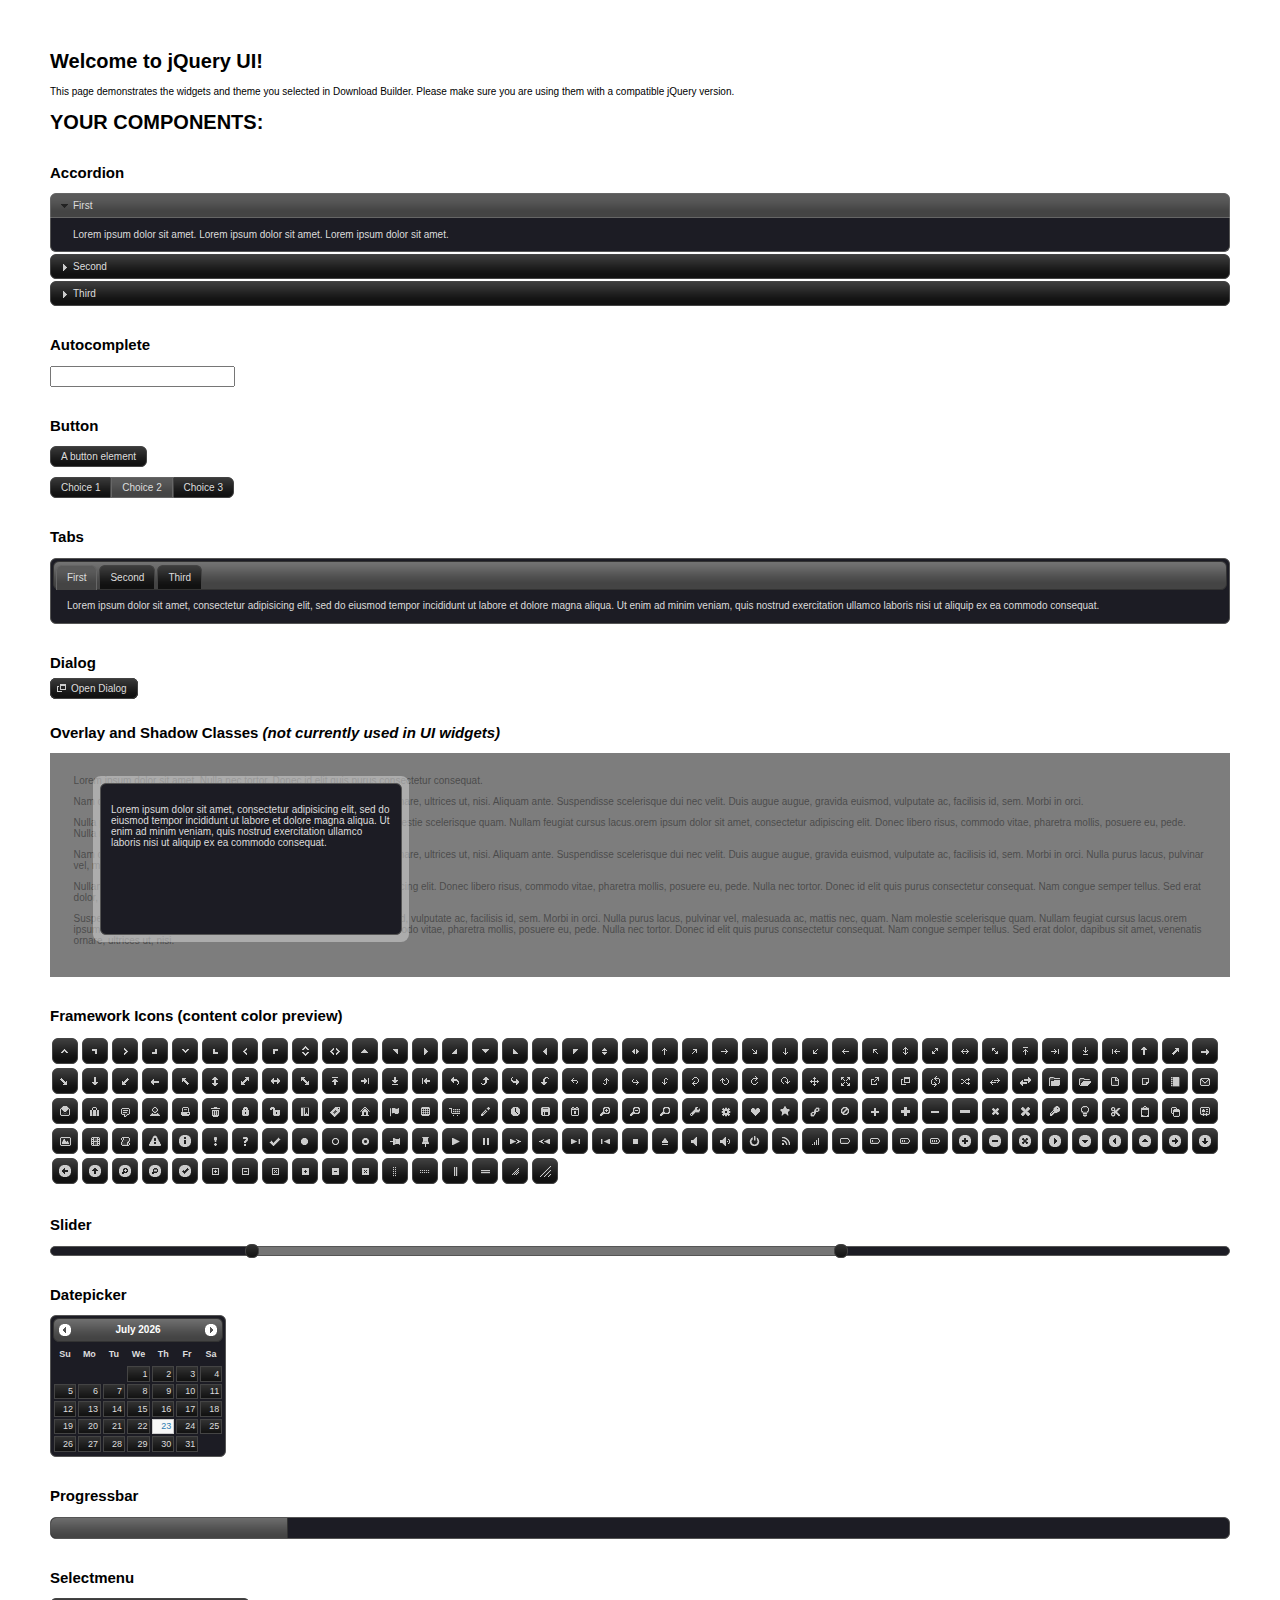
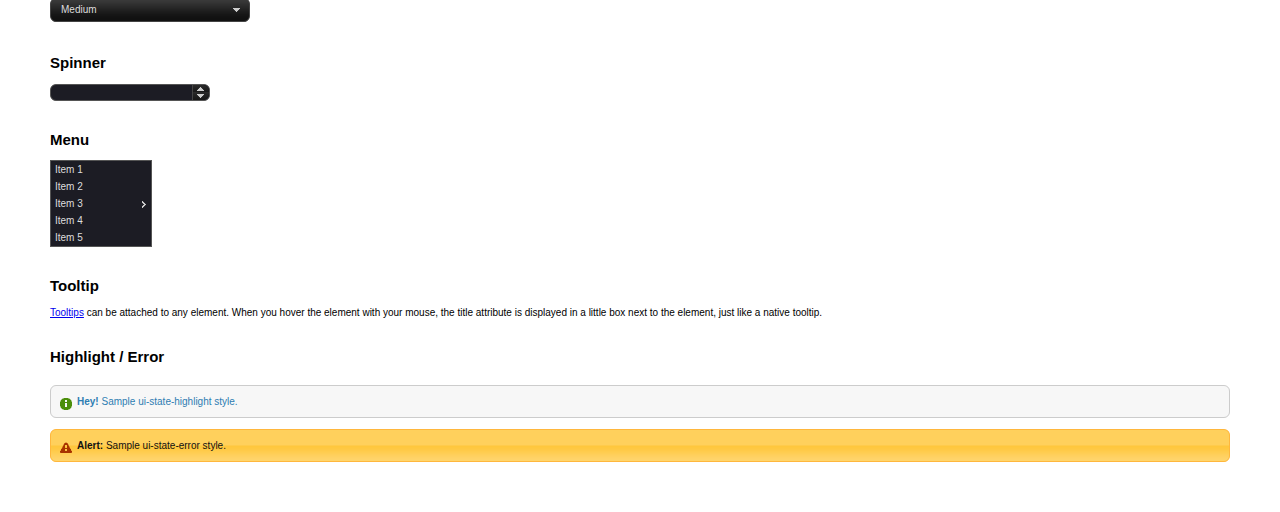
<file: common/js/jquery-ui/index.html>
<!doctype html>
<html lang="us">
<head>
	<meta charset="utf-8">
	<title>jQuery UI Example Page</title>
	<link href="jquery-ui.css" rel="stylesheet">
	<style>
	body{
		font: 62.5% "Trebuchet MS", sans-serif;
		margin: 50px;
	}
	.demoHeaders {
		margin-top: 2em;
	}
	#dialog-link {
		padding: .4em 1em .4em 20px;
		text-decoration: none;
		position: relative;
	}
	#dialog-link span.ui-icon {
		margin: 0 5px 0 0;
		position: absolute;
		left: .2em;
		top: 50%;
		margin-top: -8px;
	}
	#icons {
		margin: 0;
		padding: 0;
	}
	#icons li {
		margin: 2px;
		position: relative;
		padding: 4px 0;
		cursor: pointer;
		float: left;
		list-style: none;
	}
	#icons span.ui-icon {
		float: left;
		margin: 0 4px;
	}
	.fakewindowcontain .ui-widget-overlay {
		position: absolute;
	}
	select {
		width: 200px;
	}
	</style>
</head>
<body>

<h1>Welcome to jQuery UI!</h1>

<div class="ui-widget">
	<p>This page demonstrates the widgets and theme you selected in Download Builder. Please make sure you are using them with a compatible jQuery version.</p>
</div>

<h1>YOUR COMPONENTS:</h1>


<!-- Accordion -->
<h2 class="demoHeaders">Accordion</h2>
<div id="accordion">
	<h3>First</h3>
	<div>Lorem ipsum dolor sit amet. Lorem ipsum dolor sit amet. Lorem ipsum dolor sit amet.</div>
	<h3>Second</h3>
	<div>Phasellus mattis tincidunt nibh.</div>
	<h3>Third</h3>
	<div>Nam dui erat, auctor a, dignissim quis.</div>
</div>



<!-- Autocomplete -->
<h2 class="demoHeaders">Autocomplete</h2>
<div>
	<input id="autocomplete" title="type &quot;a&quot;">
</div>



<!-- Button -->
<h2 class="demoHeaders">Button</h2>
<button id="button">A button element</button>
<form style="margin-top: 1em;">
	<div id="radioset">
		<input type="radio" id="radio1" name="radio"><label for="radio1">Choice 1</label>
		<input type="radio" id="radio2" name="radio" checked="checked"><label for="radio2">Choice 2</label>
		<input type="radio" id="radio3" name="radio"><label for="radio3">Choice 3</label>
	</div>
</form>



<!-- Tabs -->
<h2 class="demoHeaders">Tabs</h2>
<div id="tabs">
	<ul>
		<li><a href="#tabs-1">First</a></li>
		<li><a href="#tabs-2">Second</a></li>
		<li><a href="#tabs-3">Third</a></li>
	</ul>
	<div id="tabs-1">Lorem ipsum dolor sit amet, consectetur adipisicing elit, sed do eiusmod tempor incididunt ut labore et dolore magna aliqua. Ut enim ad minim veniam, quis nostrud exercitation ullamco laboris nisi ut aliquip ex ea commodo consequat.</div>
	<div id="tabs-2">Phasellus mattis tincidunt nibh. Cras orci urna, blandit id, pretium vel, aliquet ornare, felis. Maecenas scelerisque sem non nisl. Fusce sed lorem in enim dictum bibendum.</div>
	<div id="tabs-3">Nam dui erat, auctor a, dignissim quis, sollicitudin eu, felis. Pellentesque nisi urna, interdum eget, sagittis et, consequat vestibulum, lacus. Mauris porttitor ullamcorper augue.</div>
</div>



<!-- Dialog NOTE: Dialog is not generated by UI in this demo so it can be visually styled in themeroller-->
<h2 class="demoHeaders">Dialog</h2>
<p><a href="#" id="dialog-link" class="ui-state-default ui-corner-all"><span class="ui-icon ui-icon-newwin"></span>Open Dialog</a></p>

<h2 class="demoHeaders">Overlay and Shadow Classes <em>(not currently used in UI widgets)</em></h2>
<div style="position: relative; width: 96%; height: 200px; padding:1% 2%; overflow:hidden;" class="fakewindowcontain">
	<p>Lorem ipsum dolor sit amet,  Nulla nec tortor. Donec id elit quis purus consectetur consequat. </p><p>Nam congue semper tellus. Sed erat dolor, dapibus sit amet, venenatis ornare, ultrices ut, nisi. Aliquam ante. Suspendisse scelerisque dui nec velit. Duis augue augue, gravida euismod, vulputate ac, facilisis id, sem. Morbi in orci. </p><p>Nulla purus lacus, pulvinar vel, malesuada ac, mattis nec, quam. Nam molestie scelerisque quam. Nullam feugiat cursus lacus.orem ipsum dolor sit amet, consectetur adipiscing elit. Donec libero risus, commodo vitae, pharetra mollis, posuere eu, pede. Nulla nec tortor. Donec id elit quis purus consectetur consequat. </p><p>Nam congue semper tellus. Sed erat dolor, dapibus sit amet, venenatis ornare, ultrices ut, nisi. Aliquam ante. Suspendisse scelerisque dui nec velit. Duis augue augue, gravida euismod, vulputate ac, facilisis id, sem. Morbi in orci. Nulla purus lacus, pulvinar vel, malesuada ac, mattis nec, quam. Nam molestie scelerisque quam. </p><p>Nullam feugiat cursus lacus.orem ipsum dolor sit amet, consectetur adipiscing elit. Donec libero risus, commodo vitae, pharetra mollis, posuere eu, pede. Nulla nec tortor. Donec id elit quis purus consectetur consequat. Nam congue semper tellus. Sed erat dolor, dapibus sit amet, venenatis ornare, ultrices ut, nisi. Aliquam ante. </p><p>Suspendisse scelerisque dui nec velit. Duis augue augue, gravida euismod, vulputate ac, facilisis id, sem. Morbi in orci. Nulla purus lacus, pulvinar vel, malesuada ac, mattis nec, quam. Nam molestie scelerisque quam. Nullam feugiat cursus lacus.orem ipsum dolor sit amet, consectetur adipiscing elit. Donec libero risus, commodo vitae, pharetra mollis, posuere eu, pede. Nulla nec tortor. Donec id elit quis purus consectetur consequat. Nam congue semper tellus. Sed erat dolor, dapibus sit amet, venenatis ornare, ultrices ut, nisi. </p>

	<!-- ui-dialog -->
	<div class="ui-overlay"><div class="ui-widget-overlay"></div><div class="ui-widget-shadow ui-corner-all" style="width: 302px; height: 152px; position: absolute; left: 50px; top: 30px;"></div></div>
	<div style="position: absolute; width: 280px; height: 130px;left: 50px; top: 30px; padding: 10px;" class="ui-widget ui-widget-content ui-corner-all">
		<div class="ui-dialog-content ui-widget-content" style="background: none; border: 0;">
			<p>Lorem ipsum dolor sit amet, consectetur adipisicing elit, sed do eiusmod tempor incididunt ut labore et dolore magna aliqua. Ut enim ad minim veniam, quis nostrud exercitation ullamco laboris nisi ut aliquip ex ea commodo consequat.</p>
		</div>
	</div>

</div>

<!-- ui-dialog -->
<div id="dialog" title="Dialog Title">
	<p>Lorem ipsum dolor sit amet, consectetur adipisicing elit, sed do eiusmod tempor incididunt ut labore et dolore magna aliqua. Ut enim ad minim veniam, quis nostrud exercitation ullamco laboris nisi ut aliquip ex ea commodo consequat.</p>
</div>



<h2 class="demoHeaders">Framework Icons (content color preview)</h2>
<ul id="icons" class="ui-widget ui-helper-clearfix">
	<li class="ui-state-default ui-corner-all" title=".ui-icon-carat-1-n"><span class="ui-icon ui-icon-carat-1-n"></span></li>
	<li class="ui-state-default ui-corner-all" title=".ui-icon-carat-1-ne"><span class="ui-icon ui-icon-carat-1-ne"></span></li>
	<li class="ui-state-default ui-corner-all" title=".ui-icon-carat-1-e"><span class="ui-icon ui-icon-carat-1-e"></span></li>
	<li class="ui-state-default ui-corner-all" title=".ui-icon-carat-1-se"><span class="ui-icon ui-icon-carat-1-se"></span></li>
	<li class="ui-state-default ui-corner-all" title=".ui-icon-carat-1-s"><span class="ui-icon ui-icon-carat-1-s"></span></li>
	<li class="ui-state-default ui-corner-all" title=".ui-icon-carat-1-sw"><span class="ui-icon ui-icon-carat-1-sw"></span></li>
	<li class="ui-state-default ui-corner-all" title=".ui-icon-carat-1-w"><span class="ui-icon ui-icon-carat-1-w"></span></li>
	<li class="ui-state-default ui-corner-all" title=".ui-icon-carat-1-nw"><span class="ui-icon ui-icon-carat-1-nw"></span></li>
	<li class="ui-state-default ui-corner-all" title=".ui-icon-carat-2-n-s"><span class="ui-icon ui-icon-carat-2-n-s"></span></li>
	<li class="ui-state-default ui-corner-all" title=".ui-icon-carat-2-e-w"><span class="ui-icon ui-icon-carat-2-e-w"></span></li>
	<li class="ui-state-default ui-corner-all" title=".ui-icon-triangle-1-n"><span class="ui-icon ui-icon-triangle-1-n"></span></li>
	<li class="ui-state-default ui-corner-all" title=".ui-icon-triangle-1-ne"><span class="ui-icon ui-icon-triangle-1-ne"></span></li>
	<li class="ui-state-default ui-corner-all" title=".ui-icon-triangle-1-e"><span class="ui-icon ui-icon-triangle-1-e"></span></li>
	<li class="ui-state-default ui-corner-all" title=".ui-icon-triangle-1-se"><span class="ui-icon ui-icon-triangle-1-se"></span></li>
	<li class="ui-state-default ui-corner-all" title=".ui-icon-triangle-1-s"><span class="ui-icon ui-icon-triangle-1-s"></span></li>
	<li class="ui-state-default ui-corner-all" title=".ui-icon-triangle-1-sw"><span class="ui-icon ui-icon-triangle-1-sw"></span></li>
	<li class="ui-state-default ui-corner-all" title=".ui-icon-triangle-1-w"><span class="ui-icon ui-icon-triangle-1-w"></span></li>
	<li class="ui-state-default ui-corner-all" title=".ui-icon-triangle-1-nw"><span class="ui-icon ui-icon-triangle-1-nw"></span></li>
	<li class="ui-state-default ui-corner-all" title=".ui-icon-triangle-2-n-s"><span class="ui-icon ui-icon-triangle-2-n-s"></span></li>
	<li class="ui-state-default ui-corner-all" title=".ui-icon-triangle-2-e-w"><span class="ui-icon ui-icon-triangle-2-e-w"></span></li>
	<li class="ui-state-default ui-corner-all" title=".ui-icon-arrow-1-n"><span class="ui-icon ui-icon-arrow-1-n"></span></li>
	<li class="ui-state-default ui-corner-all" title=".ui-icon-arrow-1-ne"><span class="ui-icon ui-icon-arrow-1-ne"></span></li>
	<li class="ui-state-default ui-corner-all" title=".ui-icon-arrow-1-e"><span class="ui-icon ui-icon-arrow-1-e"></span></li>
	<li class="ui-state-default ui-corner-all" title=".ui-icon-arrow-1-se"><span class="ui-icon ui-icon-arrow-1-se"></span></li>
	<li class="ui-state-default ui-corner-all" title=".ui-icon-arrow-1-s"><span class="ui-icon ui-icon-arrow-1-s"></span></li>
	<li class="ui-state-default ui-corner-all" title=".ui-icon-arrow-1-sw"><span class="ui-icon ui-icon-arrow-1-sw"></span></li>
	<li class="ui-state-default ui-corner-all" title=".ui-icon-arrow-1-w"><span class="ui-icon ui-icon-arrow-1-w"></span></li>
	<li class="ui-state-default ui-corner-all" title=".ui-icon-arrow-1-nw"><span class="ui-icon ui-icon-arrow-1-nw"></span></li>
	<li class="ui-state-default ui-corner-all" title=".ui-icon-arrow-2-n-s"><span class="ui-icon ui-icon-arrow-2-n-s"></span></li>
	<li class="ui-state-default ui-corner-all" title=".ui-icon-arrow-2-ne-sw"><span class="ui-icon ui-icon-arrow-2-ne-sw"></span></li>
	<li class="ui-state-default ui-corner-all" title=".ui-icon-arrow-2-e-w"><span class="ui-icon ui-icon-arrow-2-e-w"></span></li>
	<li class="ui-state-default ui-corner-all" title=".ui-icon-arrow-2-se-nw"><span class="ui-icon ui-icon-arrow-2-se-nw"></span></li>
	<li class="ui-state-default ui-corner-all" title=".ui-icon-arrowstop-1-n"><span class="ui-icon ui-icon-arrowstop-1-n"></span></li>
	<li class="ui-state-default ui-corner-all" title=".ui-icon-arrowstop-1-e"><span class="ui-icon ui-icon-arrowstop-1-e"></span></li>
	<li class="ui-state-default ui-corner-all" title=".ui-icon-arrowstop-1-s"><span class="ui-icon ui-icon-arrowstop-1-s"></span></li>
	<li class="ui-state-default ui-corner-all" title=".ui-icon-arrowstop-1-w"><span class="ui-icon ui-icon-arrowstop-1-w"></span></li>
	<li class="ui-state-default ui-corner-all" title=".ui-icon-arrowthick-1-n"><span class="ui-icon ui-icon-arrowthick-1-n"></span></li>
	<li class="ui-state-default ui-corner-all" title=".ui-icon-arrowthick-1-ne"><span class="ui-icon ui-icon-arrowthick-1-ne"></span></li>
	<li class="ui-state-default ui-corner-all" title=".ui-icon-arrowthick-1-e"><span class="ui-icon ui-icon-arrowthick-1-e"></span></li>
	<li class="ui-state-default ui-corner-all" title=".ui-icon-arrowthick-1-se"><span class="ui-icon ui-icon-arrowthick-1-se"></span></li>
	<li class="ui-state-default ui-corner-all" title=".ui-icon-arrowthick-1-s"><span class="ui-icon ui-icon-arrowthick-1-s"></span></li>
	<li class="ui-state-default ui-corner-all" title=".ui-icon-arrowthick-1-sw"><span class="ui-icon ui-icon-arrowthick-1-sw"></span></li>
	<li class="ui-state-default ui-corner-all" title=".ui-icon-arrowthick-1-w"><span class="ui-icon ui-icon-arrowthick-1-w"></span></li>
	<li class="ui-state-default ui-corner-all" title=".ui-icon-arrowthick-1-nw"><span class="ui-icon ui-icon-arrowthick-1-nw"></span></li>
	<li class="ui-state-default ui-corner-all" title=".ui-icon-arrowthick-2-n-s"><span class="ui-icon ui-icon-arrowthick-2-n-s"></span></li>
	<li class="ui-state-default ui-corner-all" title=".ui-icon-arrowthick-2-ne-sw"><span class="ui-icon ui-icon-arrowthick-2-ne-sw"></span></li>
	<li class="ui-state-default ui-corner-all" title=".ui-icon-arrowthick-2-e-w"><span class="ui-icon ui-icon-arrowthick-2-e-w"></span></li>
	<li class="ui-state-default ui-corner-all" title=".ui-icon-arrowthick-2-se-nw"><span class="ui-icon ui-icon-arrowthick-2-se-nw"></span></li>
	<li class="ui-state-default ui-corner-all" title=".ui-icon-arrowthickstop-1-n"><span class="ui-icon ui-icon-arrowthickstop-1-n"></span></li>
	<li class="ui-state-default ui-corner-all" title=".ui-icon-arrowthickstop-1-e"><span class="ui-icon ui-icon-arrowthickstop-1-e"></span></li>
	<li class="ui-state-default ui-corner-all" title=".ui-icon-arrowthickstop-1-s"><span class="ui-icon ui-icon-arrowthickstop-1-s"></span></li>
	<li class="ui-state-default ui-corner-all" title=".ui-icon-arrowthickstop-1-w"><span class="ui-icon ui-icon-arrowthickstop-1-w"></span></li>
	<li class="ui-state-default ui-corner-all" title=".ui-icon-arrowreturnthick-1-w"><span class="ui-icon ui-icon-arrowreturnthick-1-w"></span></li>
	<li class="ui-state-default ui-corner-all" title=".ui-icon-arrowreturnthick-1-n"><span class="ui-icon ui-icon-arrowreturnthick-1-n"></span></li>
	<li class="ui-state-default ui-corner-all" title=".ui-icon-arrowreturnthick-1-e"><span class="ui-icon ui-icon-arrowreturnthick-1-e"></span></li>
	<li class="ui-state-default ui-corner-all" title=".ui-icon-arrowreturnthick-1-s"><span class="ui-icon ui-icon-arrowreturnthick-1-s"></span></li>
	<li class="ui-state-default ui-corner-all" title=".ui-icon-arrowreturn-1-w"><span class="ui-icon ui-icon-arrowreturn-1-w"></span></li>
	<li class="ui-state-default ui-corner-all" title=".ui-icon-arrowreturn-1-n"><span class="ui-icon ui-icon-arrowreturn-1-n"></span></li>
	<li class="ui-state-default ui-corner-all" title=".ui-icon-arrowreturn-1-e"><span class="ui-icon ui-icon-arrowreturn-1-e"></span></li>
	<li class="ui-state-default ui-corner-all" title=".ui-icon-arrowreturn-1-s"><span class="ui-icon ui-icon-arrowreturn-1-s"></span></li>
	<li class="ui-state-default ui-corner-all" title=".ui-icon-arrowrefresh-1-w"><span class="ui-icon ui-icon-arrowrefresh-1-w"></span></li>
	<li class="ui-state-default ui-corner-all" title=".ui-icon-arrowrefresh-1-n"><span class="ui-icon ui-icon-arrowrefresh-1-n"></span></li>
	<li class="ui-state-default ui-corner-all" title=".ui-icon-arrowrefresh-1-e"><span class="ui-icon ui-icon-arrowrefresh-1-e"></span></li>
	<li class="ui-state-default ui-corner-all" title=".ui-icon-arrowrefresh-1-s"><span class="ui-icon ui-icon-arrowrefresh-1-s"></span></li>
	<li class="ui-state-default ui-corner-all" title=".ui-icon-arrow-4"><span class="ui-icon ui-icon-arrow-4"></span></li>
	<li class="ui-state-default ui-corner-all" title=".ui-icon-arrow-4-diag"><span class="ui-icon ui-icon-arrow-4-diag"></span></li>
	<li class="ui-state-default ui-corner-all" title=".ui-icon-extlink"><span class="ui-icon ui-icon-extlink"></span></li>
	<li class="ui-state-default ui-corner-all" title=".ui-icon-newwin"><span class="ui-icon ui-icon-newwin"></span></li>
	<li class="ui-state-default ui-corner-all" title=".ui-icon-refresh"><span class="ui-icon ui-icon-refresh"></span></li>
	<li class="ui-state-default ui-corner-all" title=".ui-icon-shuffle"><span class="ui-icon ui-icon-shuffle"></span></li>
	<li class="ui-state-default ui-corner-all" title=".ui-icon-transfer-e-w"><span class="ui-icon ui-icon-transfer-e-w"></span></li>
	<li class="ui-state-default ui-corner-all" title=".ui-icon-transferthick-e-w"><span class="ui-icon ui-icon-transferthick-e-w"></span></li>
	<li class="ui-state-default ui-corner-all" title=".ui-icon-folder-collapsed"><span class="ui-icon ui-icon-folder-collapsed"></span></li>
	<li class="ui-state-default ui-corner-all" title=".ui-icon-folder-open"><span class="ui-icon ui-icon-folder-open"></span></li>
	<li class="ui-state-default ui-corner-all" title=".ui-icon-document"><span class="ui-icon ui-icon-document"></span></li>
	<li class="ui-state-default ui-corner-all" title=".ui-icon-document-b"><span class="ui-icon ui-icon-document-b"></span></li>
	<li class="ui-state-default ui-corner-all" title=".ui-icon-note"><span class="ui-icon ui-icon-note"></span></li>
	<li class="ui-state-default ui-corner-all" title=".ui-icon-mail-closed"><span class="ui-icon ui-icon-mail-closed"></span></li>
	<li class="ui-state-default ui-corner-all" title=".ui-icon-mail-open"><span class="ui-icon ui-icon-mail-open"></span></li>
	<li class="ui-state-default ui-corner-all" title=".ui-icon-suitcase"><span class="ui-icon ui-icon-suitcase"></span></li>
	<li class="ui-state-default ui-corner-all" title=".ui-icon-comment"><span class="ui-icon ui-icon-comment"></span></li>
	<li class="ui-state-default ui-corner-all" title=".ui-icon-person"><span class="ui-icon ui-icon-person"></span></li>
	<li class="ui-state-default ui-corner-all" title=".ui-icon-print"><span class="ui-icon ui-icon-print"></span></li>
	<li class="ui-state-default ui-corner-all" title=".ui-icon-trash"><span class="ui-icon ui-icon-trash"></span></li>
	<li class="ui-state-default ui-corner-all" title=".ui-icon-locked"><span class="ui-icon ui-icon-locked"></span></li>
	<li class="ui-state-default ui-corner-all" title=".ui-icon-unlocked"><span class="ui-icon ui-icon-unlocked"></span></li>
	<li class="ui-state-default ui-corner-all" title=".ui-icon-bookmark"><span class="ui-icon ui-icon-bookmark"></span></li>
	<li class="ui-state-default ui-corner-all" title=".ui-icon-tag"><span class="ui-icon ui-icon-tag"></span></li>
	<li class="ui-state-default ui-corner-all" title=".ui-icon-home"><span class="ui-icon ui-icon-home"></span></li>
	<li class="ui-state-default ui-corner-all" title=".ui-icon-flag"><span class="ui-icon ui-icon-flag"></span></li>
	<li class="ui-state-default ui-corner-all" title=".ui-icon-calculator"><span class="ui-icon ui-icon-calculator"></span></li>
	<li class="ui-state-default ui-corner-all" title=".ui-icon-cart"><span class="ui-icon ui-icon-cart"></span></li>
	<li class="ui-state-default ui-corner-all" title=".ui-icon-pencil"><span class="ui-icon ui-icon-pencil"></span></li>
	<li class="ui-state-default ui-corner-all" title=".ui-icon-clock"><span class="ui-icon ui-icon-clock"></span></li>
	<li class="ui-state-default ui-corner-all" title=".ui-icon-disk"><span class="ui-icon ui-icon-disk"></span></li>
	<li class="ui-state-default ui-corner-all" title=".ui-icon-calendar"><span class="ui-icon ui-icon-calendar"></span></li>
	<li class="ui-state-default ui-corner-all" title=".ui-icon-zoomin"><span class="ui-icon ui-icon-zoomin"></span></li>
	<li class="ui-state-default ui-corner-all" title=".ui-icon-zoomout"><span class="ui-icon ui-icon-zoomout"></span></li>
	<li class="ui-state-default ui-corner-all" title=".ui-icon-search"><span class="ui-icon ui-icon-search"></span></li>
	<li class="ui-state-default ui-corner-all" title=".ui-icon-wrench"><span class="ui-icon ui-icon-wrench"></span></li>
	<li class="ui-state-default ui-corner-all" title=".ui-icon-gear"><span class="ui-icon ui-icon-gear"></span></li>
	<li class="ui-state-default ui-corner-all" title=".ui-icon-heart"><span class="ui-icon ui-icon-heart"></span></li>
	<li class="ui-state-default ui-corner-all" title=".ui-icon-star"><span class="ui-icon ui-icon-star"></span></li>
	<li class="ui-state-default ui-corner-all" title=".ui-icon-link"><span class="ui-icon ui-icon-link"></span></li>
	<li class="ui-state-default ui-corner-all" title=".ui-icon-cancel"><span class="ui-icon ui-icon-cancel"></span></li>
	<li class="ui-state-default ui-corner-all" title=".ui-icon-plus"><span class="ui-icon ui-icon-plus"></span></li>
	<li class="ui-state-default ui-corner-all" title=".ui-icon-plusthick"><span class="ui-icon ui-icon-plusthick"></span></li>
	<li class="ui-state-default ui-corner-all" title=".ui-icon-minus"><span class="ui-icon ui-icon-minus"></span></li>
	<li class="ui-state-default ui-corner-all" title=".ui-icon-minusthick"><span class="ui-icon ui-icon-minusthick"></span></li>
	<li class="ui-state-default ui-corner-all" title=".ui-icon-close"><span class="ui-icon ui-icon-close"></span></li>
	<li class="ui-state-default ui-corner-all" title=".ui-icon-closethick"><span class="ui-icon ui-icon-closethick"></span></li>
	<li class="ui-state-default ui-corner-all" title=".ui-icon-key"><span class="ui-icon ui-icon-key"></span></li>
	<li class="ui-state-default ui-corner-all" title=".ui-icon-lightbulb"><span class="ui-icon ui-icon-lightbulb"></span></li>
	<li class="ui-state-default ui-corner-all" title=".ui-icon-scissors"><span class="ui-icon ui-icon-scissors"></span></li>
	<li class="ui-state-default ui-corner-all" title=".ui-icon-clipboard"><span class="ui-icon ui-icon-clipboard"></span></li>
	<li class="ui-state-default ui-corner-all" title=".ui-icon-copy"><span class="ui-icon ui-icon-copy"></span></li>
	<li class="ui-state-default ui-corner-all" title=".ui-icon-contact"><span class="ui-icon ui-icon-contact"></span></li>
	<li class="ui-state-default ui-corner-all" title=".ui-icon-image"><span class="ui-icon ui-icon-image"></span></li>
	<li class="ui-state-default ui-corner-all" title=".ui-icon-video"><span class="ui-icon ui-icon-video"></span></li>
	<li class="ui-state-default ui-corner-all" title=".ui-icon-script"><span class="ui-icon ui-icon-script"></span></li>
	<li class="ui-state-default ui-corner-all" title=".ui-icon-alert"><span class="ui-icon ui-icon-alert"></span></li>
	<li class="ui-state-default ui-corner-all" title=".ui-icon-info"><span class="ui-icon ui-icon-info"></span></li>
	<li class="ui-state-default ui-corner-all" title=".ui-icon-notice"><span class="ui-icon ui-icon-notice"></span></li>
	<li class="ui-state-default ui-corner-all" title=".ui-icon-help"><span class="ui-icon ui-icon-help"></span></li>
	<li class="ui-state-default ui-corner-all" title=".ui-icon-check"><span class="ui-icon ui-icon-check"></span></li>
	<li class="ui-state-default ui-corner-all" title=".ui-icon-bullet"><span class="ui-icon ui-icon-bullet"></span></li>
	<li class="ui-state-default ui-corner-all" title=".ui-icon-radio-off"><span class="ui-icon ui-icon-radio-off"></span></li>
	<li class="ui-state-default ui-corner-all" title=".ui-icon-radio-on"><span class="ui-icon ui-icon-radio-on"></span></li>
	<li class="ui-state-default ui-corner-all" title=".ui-icon-pin-w"><span class="ui-icon ui-icon-pin-w"></span></li>
	<li class="ui-state-default ui-corner-all" title=".ui-icon-pin-s"><span class="ui-icon ui-icon-pin-s"></span></li>
	<li class="ui-state-default ui-corner-all" title=".ui-icon-play"><span class="ui-icon ui-icon-play"></span></li>
	<li class="ui-state-default ui-corner-all" title=".ui-icon-pause"><span class="ui-icon ui-icon-pause"></span></li>
	<li class="ui-state-default ui-corner-all" title=".ui-icon-seek-next"><span class="ui-icon ui-icon-seek-next"></span></li>
	<li class="ui-state-default ui-corner-all" title=".ui-icon-seek-prev"><span class="ui-icon ui-icon-seek-prev"></span></li>
	<li class="ui-state-default ui-corner-all" title=".ui-icon-seek-end"><span class="ui-icon ui-icon-seek-end"></span></li>
	<li class="ui-state-default ui-corner-all" title=".ui-icon-seek-first"><span class="ui-icon ui-icon-seek-first"></span></li>
	<li class="ui-state-default ui-corner-all" title=".ui-icon-stop"><span class="ui-icon ui-icon-stop"></span></li>
	<li class="ui-state-default ui-corner-all" title=".ui-icon-eject"><span class="ui-icon ui-icon-eject"></span></li>
	<li class="ui-state-default ui-corner-all" title=".ui-icon-volume-off"><span class="ui-icon ui-icon-volume-off"></span></li>
	<li class="ui-state-default ui-corner-all" title=".ui-icon-volume-on"><span class="ui-icon ui-icon-volume-on"></span></li>
	<li class="ui-state-default ui-corner-all" title=".ui-icon-power"><span class="ui-icon ui-icon-power"></span></li>
	<li class="ui-state-default ui-corner-all" title=".ui-icon-signal-diag"><span class="ui-icon ui-icon-signal-diag"></span></li>
	<li class="ui-state-default ui-corner-all" title=".ui-icon-signal"><span class="ui-icon ui-icon-signal"></span></li>
	<li class="ui-state-default ui-corner-all" title=".ui-icon-battery-0"><span class="ui-icon ui-icon-battery-0"></span></li>
	<li class="ui-state-default ui-corner-all" title=".ui-icon-battery-1"><span class="ui-icon ui-icon-battery-1"></span></li>
	<li class="ui-state-default ui-corner-all" title=".ui-icon-battery-2"><span class="ui-icon ui-icon-battery-2"></span></li>
	<li class="ui-state-default ui-corner-all" title=".ui-icon-battery-3"><span class="ui-icon ui-icon-battery-3"></span></li>
	<li class="ui-state-default ui-corner-all" title=".ui-icon-circle-plus"><span class="ui-icon ui-icon-circle-plus"></span></li>
	<li class="ui-state-default ui-corner-all" title=".ui-icon-circle-minus"><span class="ui-icon ui-icon-circle-minus"></span></li>
	<li class="ui-state-default ui-corner-all" title=".ui-icon-circle-close"><span class="ui-icon ui-icon-circle-close"></span></li>
	<li class="ui-state-default ui-corner-all" title=".ui-icon-circle-triangle-e"><span class="ui-icon ui-icon-circle-triangle-e"></span></li>
	<li class="ui-state-default ui-corner-all" title=".ui-icon-circle-triangle-s"><span class="ui-icon ui-icon-circle-triangle-s"></span></li>
	<li class="ui-state-default ui-corner-all" title=".ui-icon-circle-triangle-w"><span class="ui-icon ui-icon-circle-triangle-w"></span></li>
	<li class="ui-state-default ui-corner-all" title=".ui-icon-circle-triangle-n"><span class="ui-icon ui-icon-circle-triangle-n"></span></li>
	<li class="ui-state-default ui-corner-all" title=".ui-icon-circle-arrow-e"><span class="ui-icon ui-icon-circle-arrow-e"></span></li>
	<li class="ui-state-default ui-corner-all" title=".ui-icon-circle-arrow-s"><span class="ui-icon ui-icon-circle-arrow-s"></span></li>
	<li class="ui-state-default ui-corner-all" title=".ui-icon-circle-arrow-w"><span class="ui-icon ui-icon-circle-arrow-w"></span></li>
	<li class="ui-state-default ui-corner-all" title=".ui-icon-circle-arrow-n"><span class="ui-icon ui-icon-circle-arrow-n"></span></li>
	<li class="ui-state-default ui-corner-all" title=".ui-icon-circle-zoomin"><span class="ui-icon ui-icon-circle-zoomin"></span></li>
	<li class="ui-state-default ui-corner-all" title=".ui-icon-circle-zoomout"><span class="ui-icon ui-icon-circle-zoomout"></span></li>
	<li class="ui-state-default ui-corner-all" title=".ui-icon-circle-check"><span class="ui-icon ui-icon-circle-check"></span></li>
	<li class="ui-state-default ui-corner-all" title=".ui-icon-circlesmall-plus"><span class="ui-icon ui-icon-circlesmall-plus"></span></li>
	<li class="ui-state-default ui-corner-all" title=".ui-icon-circlesmall-minus"><span class="ui-icon ui-icon-circlesmall-minus"></span></li>
	<li class="ui-state-default ui-corner-all" title=".ui-icon-circlesmall-close"><span class="ui-icon ui-icon-circlesmall-close"></span></li>
	<li class="ui-state-default ui-corner-all" title=".ui-icon-squaresmall-plus"><span class="ui-icon ui-icon-squaresmall-plus"></span></li>
	<li class="ui-state-default ui-corner-all" title=".ui-icon-squaresmall-minus"><span class="ui-icon ui-icon-squaresmall-minus"></span></li>
	<li class="ui-state-default ui-corner-all" title=".ui-icon-squaresmall-close"><span class="ui-icon ui-icon-squaresmall-close"></span></li>
	<li class="ui-state-default ui-corner-all" title=".ui-icon-grip-dotted-vertical"><span class="ui-icon ui-icon-grip-dotted-vertical"></span></li>
	<li class="ui-state-default ui-corner-all" title=".ui-icon-grip-dotted-horizontal"><span class="ui-icon ui-icon-grip-dotted-horizontal"></span></li>
	<li class="ui-state-default ui-corner-all" title=".ui-icon-grip-solid-vertical"><span class="ui-icon ui-icon-grip-solid-vertical"></span></li>
	<li class="ui-state-default ui-corner-all" title=".ui-icon-grip-solid-horizontal"><span class="ui-icon ui-icon-grip-solid-horizontal"></span></li>
	<li class="ui-state-default ui-corner-all" title=".ui-icon-gripsmall-diagonal-se"><span class="ui-icon ui-icon-gripsmall-diagonal-se"></span></li>
	<li class="ui-state-default ui-corner-all" title=".ui-icon-grip-diagonal-se"><span class="ui-icon ui-icon-grip-diagonal-se"></span></li>
</ul>


<!-- Slider -->
<h2 class="demoHeaders">Slider</h2>
<div id="slider"></div>



<!-- Datepicker -->
<h2 class="demoHeaders">Datepicker</h2>
<div id="datepicker"></div>



<!-- Progressbar -->
<h2 class="demoHeaders">Progressbar</h2>
<div id="progressbar"></div>



<!-- Progressbar -->
<h2 class="demoHeaders">Selectmenu</h2>
<select id="selectmenu">
	<option>Slower</option>
	<option>Slow</option>
	<option selected="selected">Medium</option>
	<option>Fast</option>
	<option>Faster</option>
</select>



<!-- Spinner -->
<h2 class="demoHeaders">Spinner</h2>
<input id="spinner">



<!-- Menu -->
<h2 class="demoHeaders">Menu</h2>
<ul style="width:100px;" id="menu">
	<li>Item 1</li>
	<li>Item 2</li>
	<li>Item 3
		<ul>
			<li>Item 3-1</li>
			<li>Item 3-2</li>
			<li>Item 3-3</li>
			<li>Item 3-4</li>
			<li>Item 3-5</li>
		</ul>
	</li>
	<li>Item 4</li>
	<li>Item 5</li>
</ul>



<!-- Tooltip -->
<h2 class="demoHeaders">Tooltip</h2>
<p id="tooltip">
	<a href="#" title="That&apos;s what this widget is">Tooltips</a> can be attached to any element. When you hover
the element with your mouse, the title attribute is displayed in a little box next to the element, just like a native tooltip.
</p>


<!-- Highlight / Error -->
<h2 class="demoHeaders">Highlight / Error</h2>
<div class="ui-widget">
	<div class="ui-state-highlight ui-corner-all" style="margin-top: 20px; padding: 0 .7em;">
		<p><span class="ui-icon ui-icon-info" style="float: left; margin-right: .3em;"></span>
		<strong>Hey!</strong> Sample ui-state-highlight style.</p>
	</div>
</div>
<br>
<div class="ui-widget">
	<div class="ui-state-error ui-corner-all" style="padding: 0 .7em;">
		<p><span class="ui-icon ui-icon-alert" style="float: left; margin-right: .3em;"></span>
		<strong>Alert:</strong> Sample ui-state-error style.</p>
	</div>
</div>

<script src="external/jquery/jquery.js"></script>
<script src="jquery-ui.js"></script>
<script>

$( "#accordion" ).accordion();



var availableTags = [
	"ActionScript",
	"AppleScript",
	"Asp",
	"BASIC",
	"C",
	"C++",
	"Clojure",
	"COBOL",
	"ColdFusion",
	"Erlang",
	"Fortran",
	"Groovy",
	"Haskell",
	"Java",
	"JavaScript",
	"Lisp",
	"Perl",
	"PHP",
	"Python",
	"Ruby",
	"Scala",
	"Scheme"
];
$( "#autocomplete" ).autocomplete({
	source: availableTags
});



$( "#button" ).button();
$( "#radioset" ).buttonset();



$( "#tabs" ).tabs();



$( "#dialog" ).dialog({
	autoOpen: false,
	width: 400,
	buttons: [
		{
			text: "Ok",
			click: function() {
				$( this ).dialog( "close" );
			}
		},
		{
			text: "Cancel",
			click: function() {
				$( this ).dialog( "close" );
			}
		}
	]
});

// Link to open the dialog
$( "#dialog-link" ).click(function( event ) {
	$( "#dialog" ).dialog( "open" );
	event.preventDefault();
});



$( "#datepicker" ).datepicker({
	inline: true
});



$( "#slider" ).slider({
	range: true,
	values: [ 17, 67 ]
});



$( "#progressbar" ).progressbar({
	value: 20
});



$( "#spinner" ).spinner();



$( "#menu" ).menu();



$( "#tooltip" ).tooltip();



$( "#selectmenu" ).selectmenu();


// Hover states on the static widgets
$( "#dialog-link, #icons li" ).hover(
	function() {
		$( this ).addClass( "ui-state-hover" );
	},
	function() {
		$( this ).removeClass( "ui-state-hover" );
	}
);
</script>
</body>
</html>
</file>
